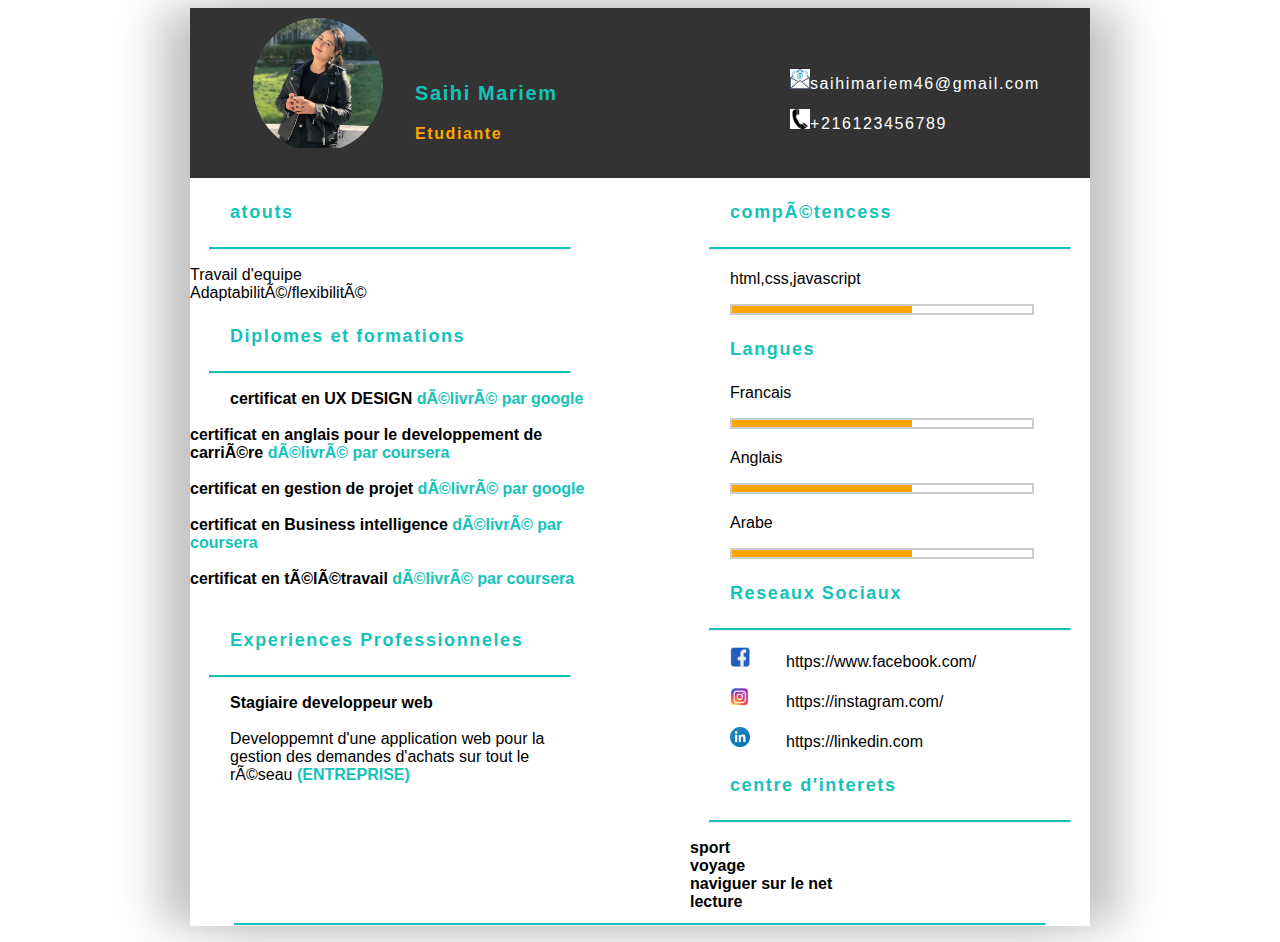
<file: cv.html>
<!DOCTYPE html>
<html lang=""en">
<head>
<title>realisation de cv</title>
<meta charset=""ytf-8">
<meta http-equiv=""X-UA-Compatible" content="IE=edge">
<meta name="viewport" content="width=device-width, initial-scale=1">
<link rel="stylesheet" type="text/css" href="cv.css">
</head>
<body>
   <main>
       <header>
            <div class="photo">
                <img src="image01.jpg" width="100%" alt="mon image">
            </div>
            <div class="des">
                <h3>Saihi Mariem</h3>
                <p class="post">Etudiante</p>
            </div>
            <div class="right">
                <p><img src="mail1.png" class="info">saihimariem46@gmail.com</p>
                <p><img src="tel.jpg" class="info">+216123456789</p> 
            </div>
       </header>
       <section class="section-left">
            <h4>atouts</h4>
             <hr class="light">
             <div class=""atouts">
            <div>Travail d'equipe</div>
        
            <div>Adaptabilité/flexibilité</div>
        
            </div>
            <h4>Diplomes et formations</h4>
            <hr class="light">
            <div class="div">
                <div><b>certificat en UX DESIGN</b>
                <strong>délivré par google</strong></div><br>
            </div>
            <div><b>certificat en anglais pour le developpement de carriére</b>
                <strong>délivré par coursera</strong></div><br>
            </div>
            <div><b>certificat en gestion de projet</b>
                <strong>délivré par google</strong></div><br>
            </div>
            <div><b>certificat en Business intelligence </b>
                <strong>délivré par coursera</strong></div><br>
            </div>
            <div><b>certificat en télétravail </b>
                <strong>délivré par coursera </strong></div><br>
            </div>

            <h4>Experiences Professionneles</h4>
            <hr class="light">
            <div class="div">
              <p><b>Stagiaire developpeur web</b><strong></strong><br>
                  <br>
                 Developpemnt d'une application web pour la gestion des demandes d'achats sur tout le réseau <strong>(ENTREPRISE)</strong></p>
               
            </div>
       </section>
       <section class="section-right">
<h4>compétencess</h4>
<hr class="light">
   <div class="skls">
      <div class="po">
       <p>html,css,javascript</p>
        <div class="cool">
            <div style="width:60%" class="inner"></div>
        </div>
      </div>
      
       

   </div>
        <h4>Langues</h4>
        <div class="skls">
            <div class="po">
                <p>Francais</p>
                <div class="cool">
                    <div style="width: 60%" class="inner"></div>
                </div>
            </div>
            <div class="po">
                <p>Anglais</p>
                <div class="cool">
                    <div style="width: 60%" class="inner"></div>
                </div>
            </div>
            <div class="po">
                <p>Arabe</p>
                <div class="cool">
                    <div style="width: 60%" class="inner"></div>
                </div>
            </div>
        </div>
        <h4>Reseaux Sociaux</h4>
         <hr class="light">
          <div class="interet">
            <p><img src="f.png" class="info"><span>https://www.facebook.com/</span> </p>
            <p><img src="i.png" class="info"><span>https://instagram.com/</span></p>
            <p><img src="li.png" class="info"><span>https://linkedin.com</span></p>   
          </div>

          <h4>centre d'interets </h4>
          <hr class="light">
          <div class="interert">
            <div><b>sport</b></div>
            <div><b>voyage</b></div>
            <div><b>naviguer sur le net</b></div>
            <div><b>lecture</b></div> 
          </div>
       </section>
       <!--fin de la section-->
       <div class="srkl">

       </div>
       <hr class="light">
    </main>
</body>
</html>
</file>
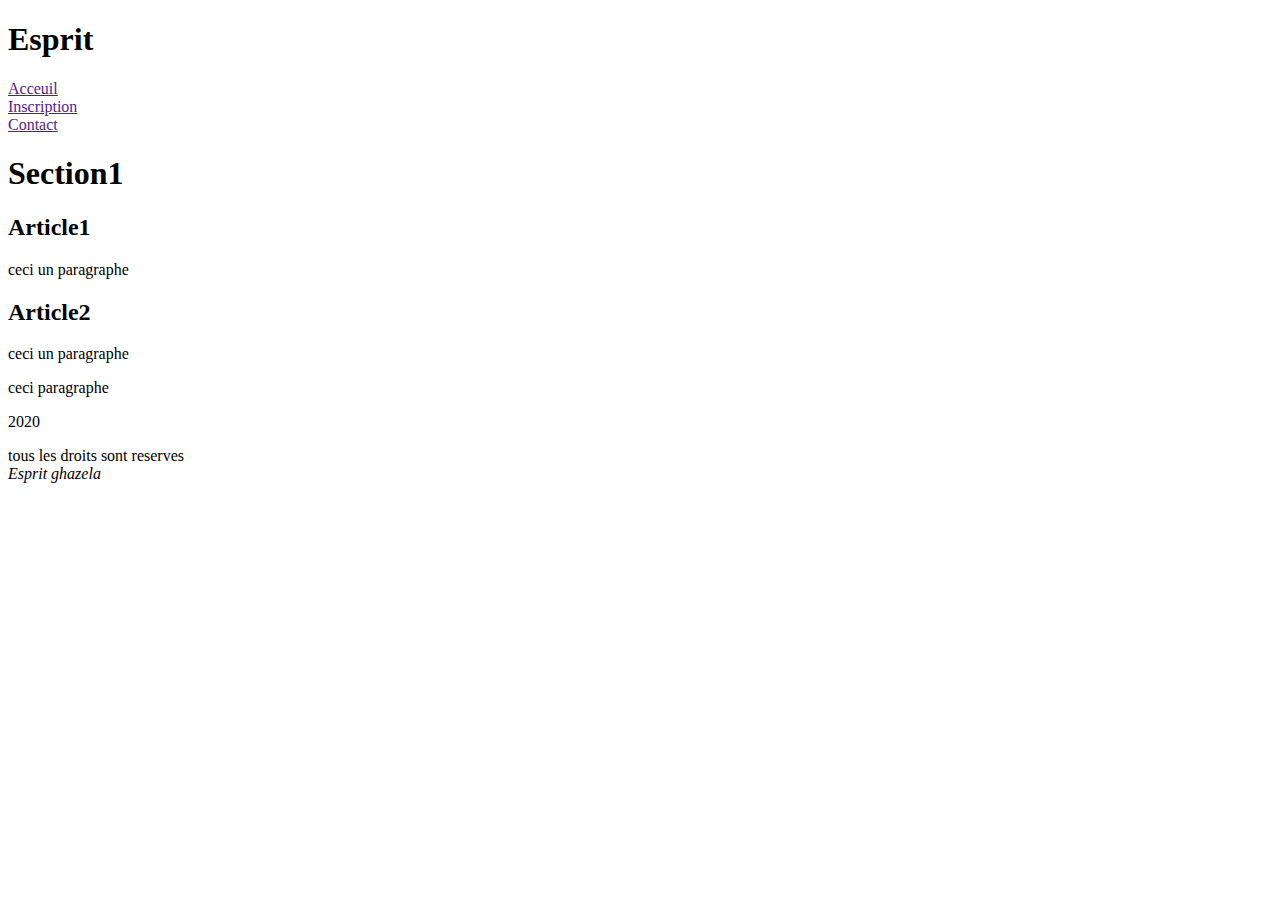
<file: Ex1.html>
<!DOCTYPE html>
<html>
    <head>
        <title>Exercice1</title>
        <link rel=""stylesheet" href=""css/ex1.css">
    </head>
    <body>
    <header class="test1">
        <h1>Esprit</h1>
        <u1>
            <li><a href="">Acceuil</a></li>
            <li><a href="">Inscription</a></li>
            <li><a href="">Contact</a></li>
        </u1>
    </header>
    <section id="sec">
        <h1>Section1</h1>
        <article>
            <h2>Article1</h2>
            <p>ceci un paragraphe</p>
        </article>
    <article>
        <h2>Article2</h2>
        <p>ceci un paragraphe</p>
    </article>
    <article>
        <p>ceci paragraphe</p>
    </article>
    <footer class="test1">
        <p>2020</p>
        tous les droits sont reserves
        <address>Esprit ghazela</address>
      </footer>
    </section>
</html>
</file>
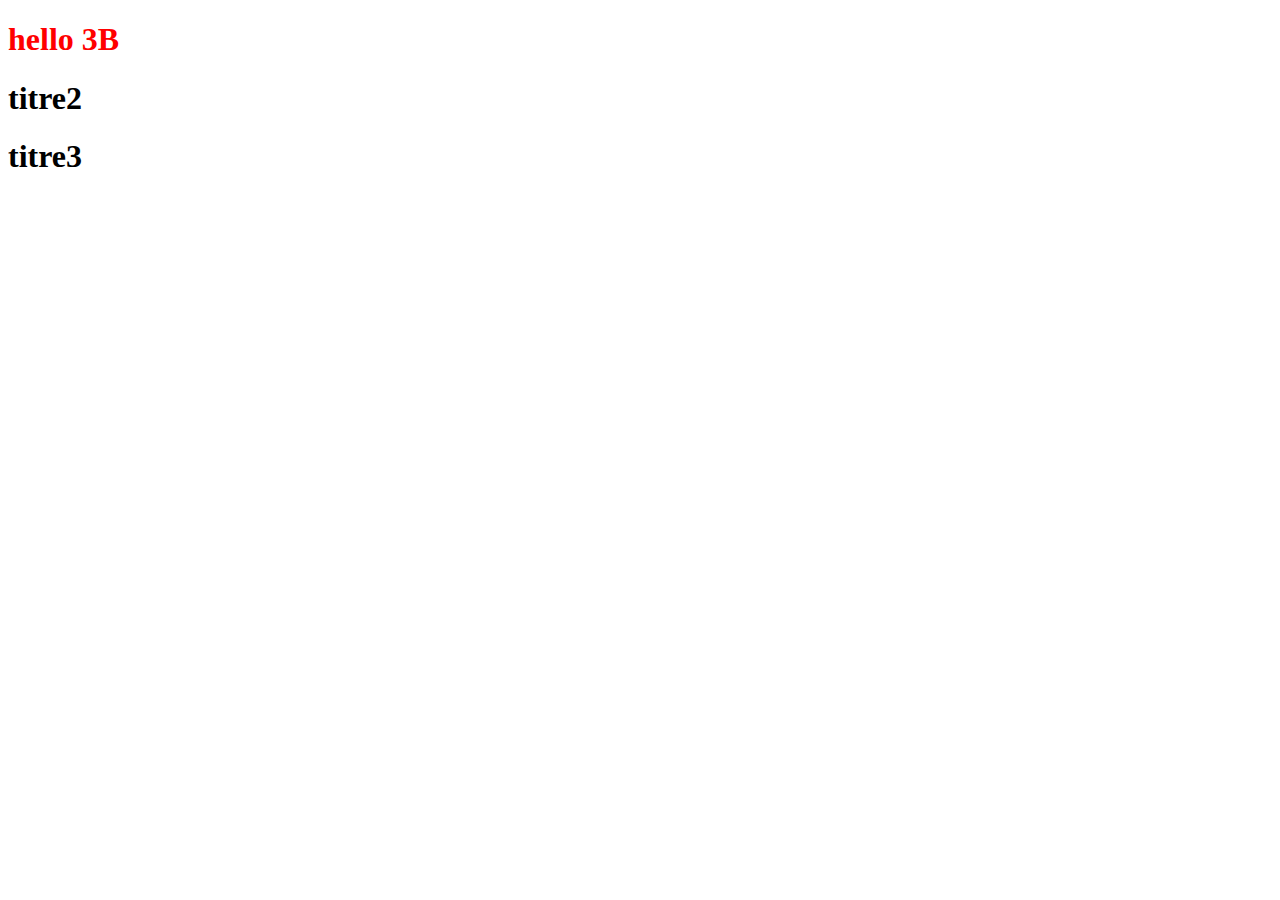
<file: home.html>
<!DOCTYPE html>
<html>
<head>
  <title>homepage</title>
  <style>
h1.test1{
    color: red;
}

  </style>
</head>
<body>
    <h1 class="test1">hello 3B</h1>
    <h1>titre2</h1>
    <h1>titre3</h1>
</body>
</html>























</html>
</file>
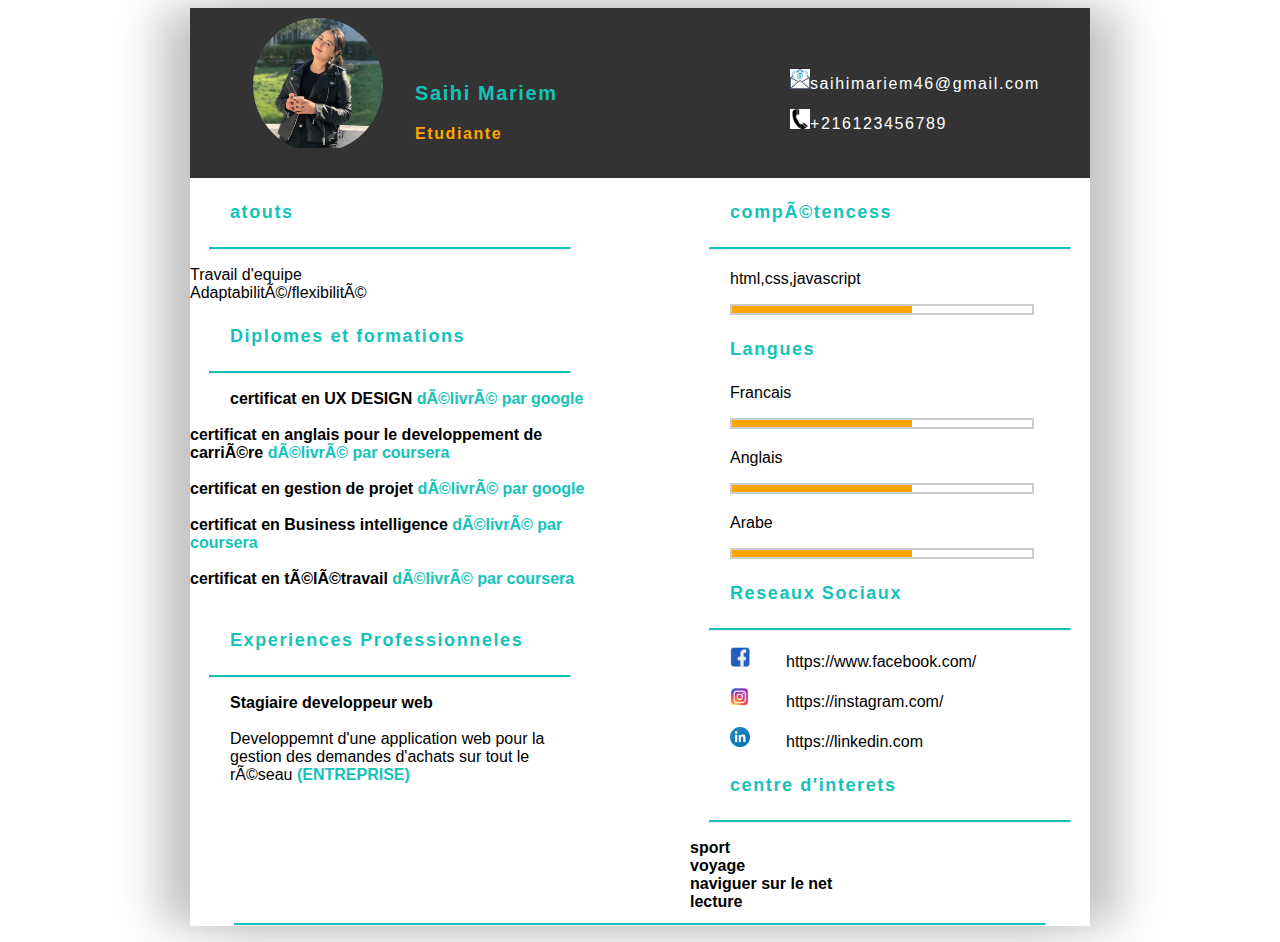
<file: web/html/cv.html>
<!DOCTYPE html>
<html lang=""en">
<head>
<title>realisation de cv</title>
<meta charset=""ytf-8">
<meta http-equiv=""X-UA-Compatible" content="IE=edge">
<meta name="viewport" content="width=device-width, initial-scale=1">
<link rel="stylesheet" type="text/css" href="cv.css">
</head>
<body>
   <main>
       <header>
            <div class="photo">
                <img src="image01.jpg" width="100%" alt="mon image">
            </div>
            <div class="des">
                <h3>Saihi Mariem</h3>
                <p class="post">Etudiante</p>
            </div>
            <div class="right">
                <p><img src="mail1.png" class="info">saihimariem46@gmail.com</p>
                <p><img src="tel.jpg" class="info">+216123456789</p> 
            </div>
       </header>
       <section class="section-left">
            <h4>atouts</h4>
             <hr class="light">
             <div class=""atouts">
            <div>Travail d'equipe</div>
        
            <div>Adaptabilité/flexibilité</div>
        
            </div>
            <h4>Diplomes et formations</h4>
            <hr class="light">
            <div class="div">
                <div><b>certificat en UX DESIGN</b>
                <strong>délivré par google</strong></div><br>
            </div>
            <div><b>certificat en anglais pour le developpement de carriére</b>
                <strong>délivré par coursera</strong></div><br>
            </div>
            <div><b>certificat en gestion de projet</b>
                <strong>délivré par google</strong></div><br>
            </div>
            <div><b>certificat en Business intelligence </b>
                <strong>délivré par coursera</strong></div><br>
            </div>
            <div><b>certificat en télétravail </b>
                <strong>délivré par coursera </strong></div><br>
            </div>

            <h4>Experiences Professionneles</h4>
            <hr class="light">
            <div class="div">
              <p><b>Stagiaire developpeur web</b><strong></strong><br>
                  <br>
                 Developpemnt d'une application web pour la gestion des demandes d'achats sur tout le réseau <strong>(ENTREPRISE)</strong></p>
               
            </div>
       </section>
       <section class="section-right">
<h4>compétencess</h4>
<hr class="light">
   <div class="skls">
      <div class="po">
       <p>html,css,javascript</p>
        <div class="cool">
            <div style="width:60%" class="inner"></div>
        </div>
      </div>
      
       

   </div>
        <h4>Langues</h4>
        <div class="skls">
            <div class="po">
                <p>Francais</p>
                <div class="cool">
                    <div style="width: 60%" class="inner"></div>
                </div>
            </div>
            <div class="po">
                <p>Anglais</p>
                <div class="cool">
                    <div style="width: 60%" class="inner"></div>
                </div>
            </div>
            <div class="po">
                <p>Arabe</p>
                <div class="cool">
                    <div style="width: 60%" class="inner"></div>
                </div>
            </div>
        </div>
        <h4>Reseaux Sociaux</h4>
         <hr class="light">
          <div class="interet">
            <p><img src="f.png" class="info"><span>https://www.facebook.com/</span> </p>
            <p><img src="i.png" class="info"><span>https://instagram.com/</span></p>
            <p><img src="li.png" class="info"><span>https://linkedin.com</span></p>   
          </div>

          <h4>centre d'interets </h4>
          <hr class="light">
          <div class="interert">
            <div><b>sport</b></div>
            <div><b>voyage</b></div>
            <div><b>naviguer sur le net</b></div>
            <div><b>lecture</b></div> 
          </div>
       </section>
       <!--fin de la section-->
       <div class="srkl">

       </div>
       <hr class="light">
    </main>
</body>
</html>
</file>
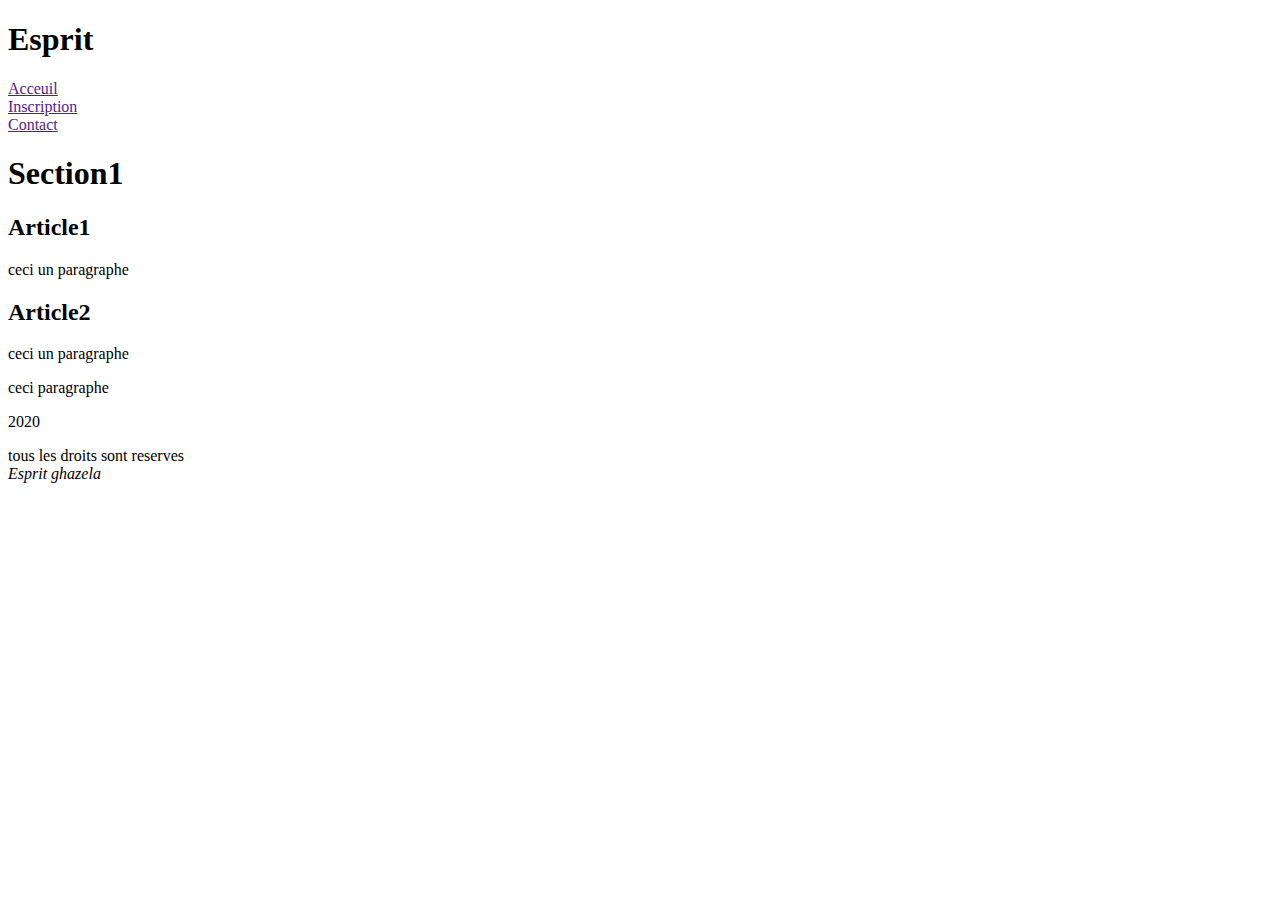
<file: web/html/Ex1.html>
<!DOCTYPE html>
<html>
    <head>
        <title>Exercice1</title>
        <link rel=""stylesheet" href=""css/ex1.css">
    </head>
    <body>
    <header class="test1">
        <h1>Esprit</h1>
        <u1>
            <li><a href="">Acceuil</a></li>
            <li><a href="">Inscription</a></li>
            <li><a href="">Contact</a></li>
        </u1>
    </header>
    <section id="sec">
        <h1>Section1</h1>
        <article>
            <h2>Article1</h2>
            <p>ceci un paragraphe</p>
        </article>
    <article>
        <h2>Article2</h2>
        <p>ceci un paragraphe</p>
    </article>
    <article>
        <p>ceci paragraphe</p>
    </article>
    <footer class="test1">
        <p>2020</p>
        tous les droits sont reserves
        <address>Esprit ghazela</address>
      </footer>
    </section>
</html>
</file>
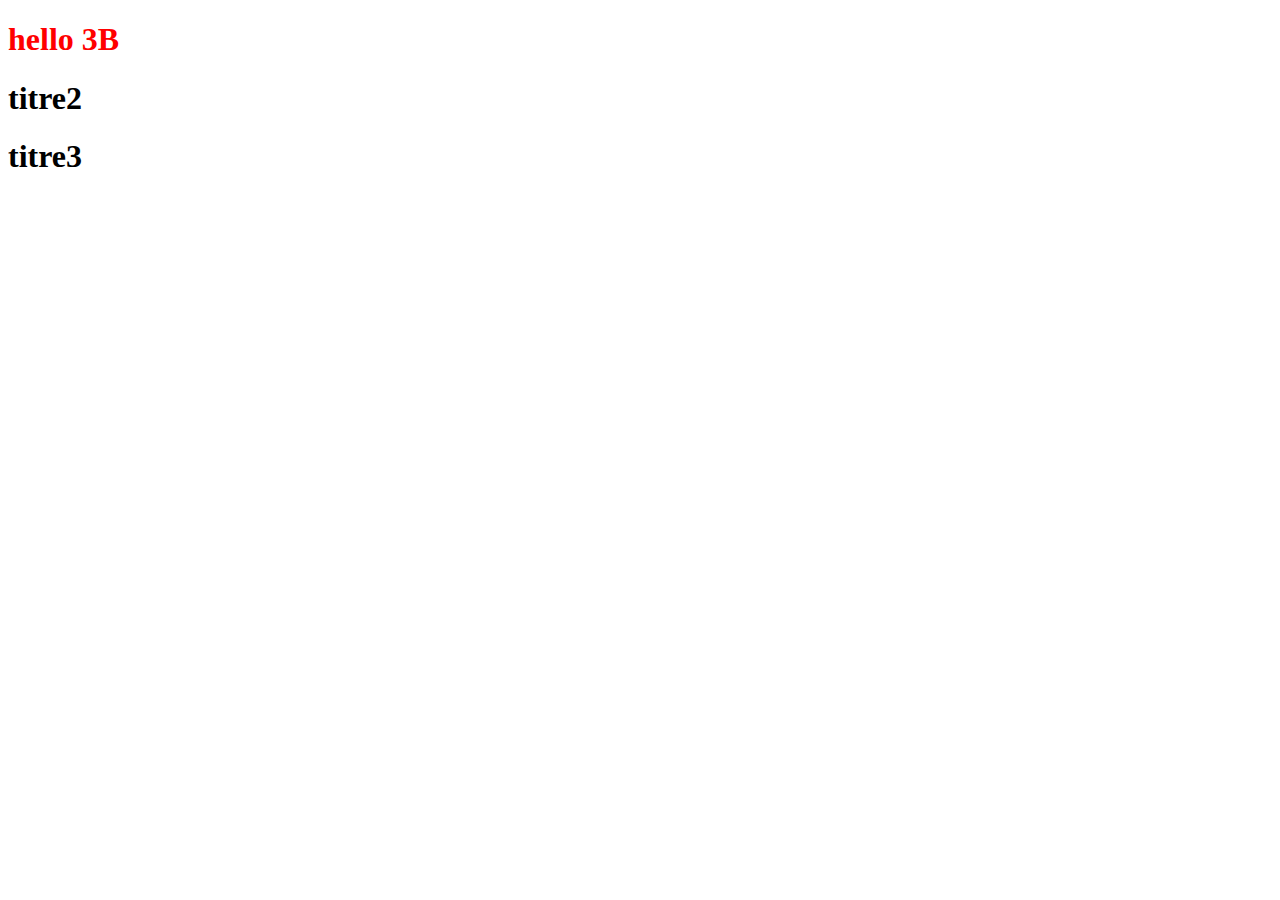
<file: web/html/home.html>
<!DOCTYPE html>
<html>
<head>
  <title>homepage</title>
  <style>
h1.test1{
    color: red;
}

  </style>
</head>
<body>
    <h1 class="test1">hello 3B</h1>
    <h1>titre2</h1>
    <h1>titre3</h1>
</body>
</html>























</html>
</file>
<file: cv.css>
body{
     font-family: 'Segeo UI','Segoe UI', Tahoma, Geneva, Verdana, sans-serif;
}
main {
    box-shadow: 30px 0px 40px rgb(196, 196, 196),-30px 0px 40px rgb(196, 196, 196);
    margin: auto;
    max-width: 900px;
    
}
.srkl{
     display: flex;
     justify-content: space-between;
     margin-top: 25px;
     background-color: #fff;
     width: 100%;

}
header{
     height: 160px;
     padding-top: 10px;
     color: white;
     background-color: #333;

}
.photo{
     margin-left: 7%;
     border-radius: 50%;
     width: 130px;
     overflow: hidden;

}
.des{
     margin-left: 25%;
     margin-top: -10%;

}
h3{
    color: #13c3ba;
    font-weight: bold;
    letter-spacing: .1rem;
    font-size: 20px;
}
.post{
     color: orange;
     font-weight: bold;
     letter-spacing: .1rem;
}
.right{
      margin: 0;
      padding: 0;
      margin-top: -10%;

}
.right p{
       margin-left: 600px;
       letter-spacing: .1rem;
}
.info{
    width: 20px;
    height: 20px;
}
.section-left{
    background-color: #fff;
    float: left;
    width: 400px;

}
.section-right{
    background-color: #fff;
    float: right;
    width: 400px;
    
}
h4{
    margin-left: 10%;
    color: #13c3ba;
    letter-spacing: .1rem;
    font-size: 18px;
}
hr.light{
    border-top: 2px solid #13c3ba;
    width: 90%;
    margin-top: .8rem;
    margin-bottom: 1rem;
}
.atouts{
    display: grid;
    grid-template-columns: repeat(2,1fr);
    margin-left: 10%;
}
.div{
    margin-left: 10%;
}
.skls{
    padding: 0;
    width: 40%;
    margin-left: 10%;
}
.cool{
    background-color: #fff;
    border: 2px solid #ccc;
    width: 300px;
    height: 7px;
}
.po{
    margin-top: 20px;
}
strong{
    color: #13c3ba;
    text-decoration: none;
}
.inner{
    height: 100%;
    background-color: orange;
}
.interet{
    margin-left: 10%;
}
span{
    margin-left: 10%;
}
</file>
<file: web/html/cv.css>
body{
     font-family: 'Segeo UI','Segoe UI', Tahoma, Geneva, Verdana, sans-serif;
}
main {
    box-shadow: 30px 0px 40px rgb(196, 196, 196),-30px 0px 40px rgb(196, 196, 196);
    margin: auto;
    max-width: 900px;
    
}
.srkl{
     display: flex;
     justify-content: space-between;
     margin-top: 25px;
     background-color: #fff;
     width: 100%;

}
header{
     height: 160px;
     padding-top: 10px;
     color: white;
     background-color: #333;

}
.photo{
     margin-left: 7%;
     border-radius: 50%;
     width: 130px;
     overflow: hidden;

}
.des{
     margin-left: 25%;
     margin-top: -10%;

}
h3{
    color: #13c3ba;
    font-weight: bold;
    letter-spacing: .1rem;
    font-size: 20px;
}
.post{
     color: orange;
     font-weight: bold;
     letter-spacing: .1rem;
}
.right{
      margin: 0;
      padding: 0;
      margin-top: -10%;

}
.right p{
       margin-left: 600px;
       letter-spacing: .1rem;
}
.info{
    width: 20px;
    height: 20px;
}
.section-left{
    background-color: #fff;
    float: left;
    width: 400px;

}
.section-right{
    background-color: #fff;
    float: right;
    width: 400px;
    
}
h4{
    margin-left: 10%;
    color: #13c3ba;
    letter-spacing: .1rem;
    font-size: 18px;
}
hr.light{
    border-top: 2px solid #13c3ba;
    width: 90%;
    margin-top: .8rem;
    margin-bottom: 1rem;
}
.atouts{
    display: grid;
    grid-template-columns: repeat(2,1fr);
    margin-left: 10%;
}
.div{
    margin-left: 10%;
}
.skls{
    padding: 0;
    width: 40%;
    margin-left: 10%;
}
.cool{
    background-color: #fff;
    border: 2px solid #ccc;
    width: 300px;
    height: 7px;
}
.po{
    margin-top: 20px;
}
strong{
    color: #13c3ba;
    text-decoration: none;
}
.inner{
    height: 100%;
    background-color: orange;
}
.interet{
    margin-left: 10%;
}
span{
    margin-left: 10%;
}
</file>
